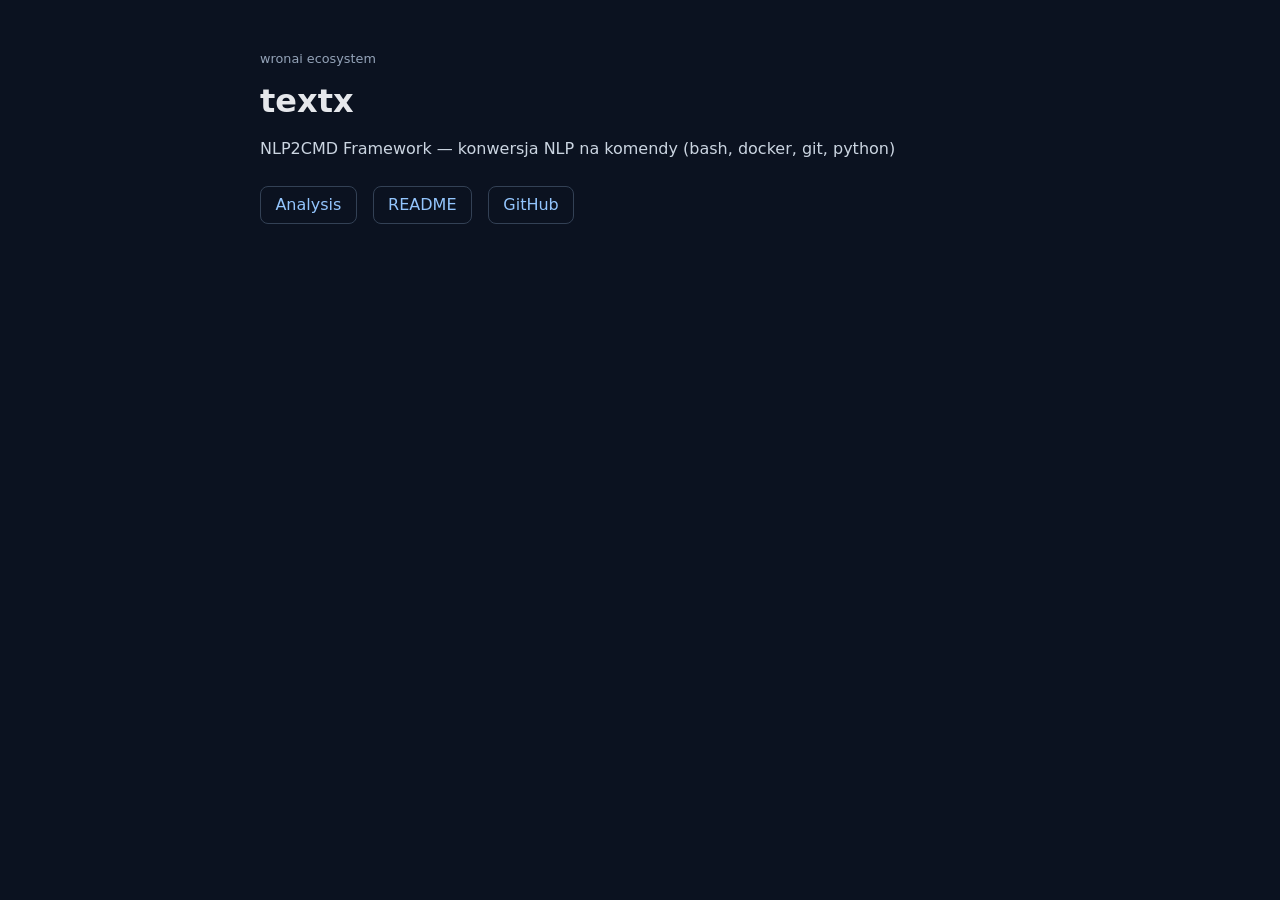
<file: index.html>
<!DOCTYPE html>
<html lang="en">
<head>
  <meta charset="UTF-8">
  <meta name="viewport" content="width=device-width, initial-scale=1.0">
  <title>textx · wronai</title>
  <meta name="description" content="NLP2CMD Framework — konwersja NLP na komendy (bash, docker, git, python)">
  <style>
    :root { color-scheme: light dark; }
    body { font-family: system-ui, -apple-system, Segoe UI, Roboto, sans-serif; margin: 0; background: #0b1220; color: #e5e7eb; }
    main { max-width: 760px; margin: 0 auto; padding: 3rem 1.25rem; }
    h1 { font-size: 2rem; margin: 0 0 0.75rem; }
    p { line-height: 1.6; color: #cbd5e1; }
    .links { display: flex; gap: 1rem; flex-wrap: wrap; margin-top: 1.5rem; }
    a { color: #93c5fd; text-decoration: none; border: 1px solid #334155; padding: 0.55rem 0.9rem; border-radius: 0.5rem; }
    .badge { display: inline-block; font-size: 0.8rem; color: #94a3b8; margin-bottom: 1rem; }
  </style>
</head>
<body>
  <main>
    <div class="badge">wronai ecosystem</div>
    <h1>textx</h1>
    <p>NLP2CMD Framework — konwersja NLP na komendy (bash, docker, git, python)</p>
    <div class="links">
      <a href="project/">Analysis</a>
      <a href="README.md">README</a>
      <a href="https://github.com/wronai/textx">GitHub</a>
    </div>
  </main>
</body>
</html>
</file>
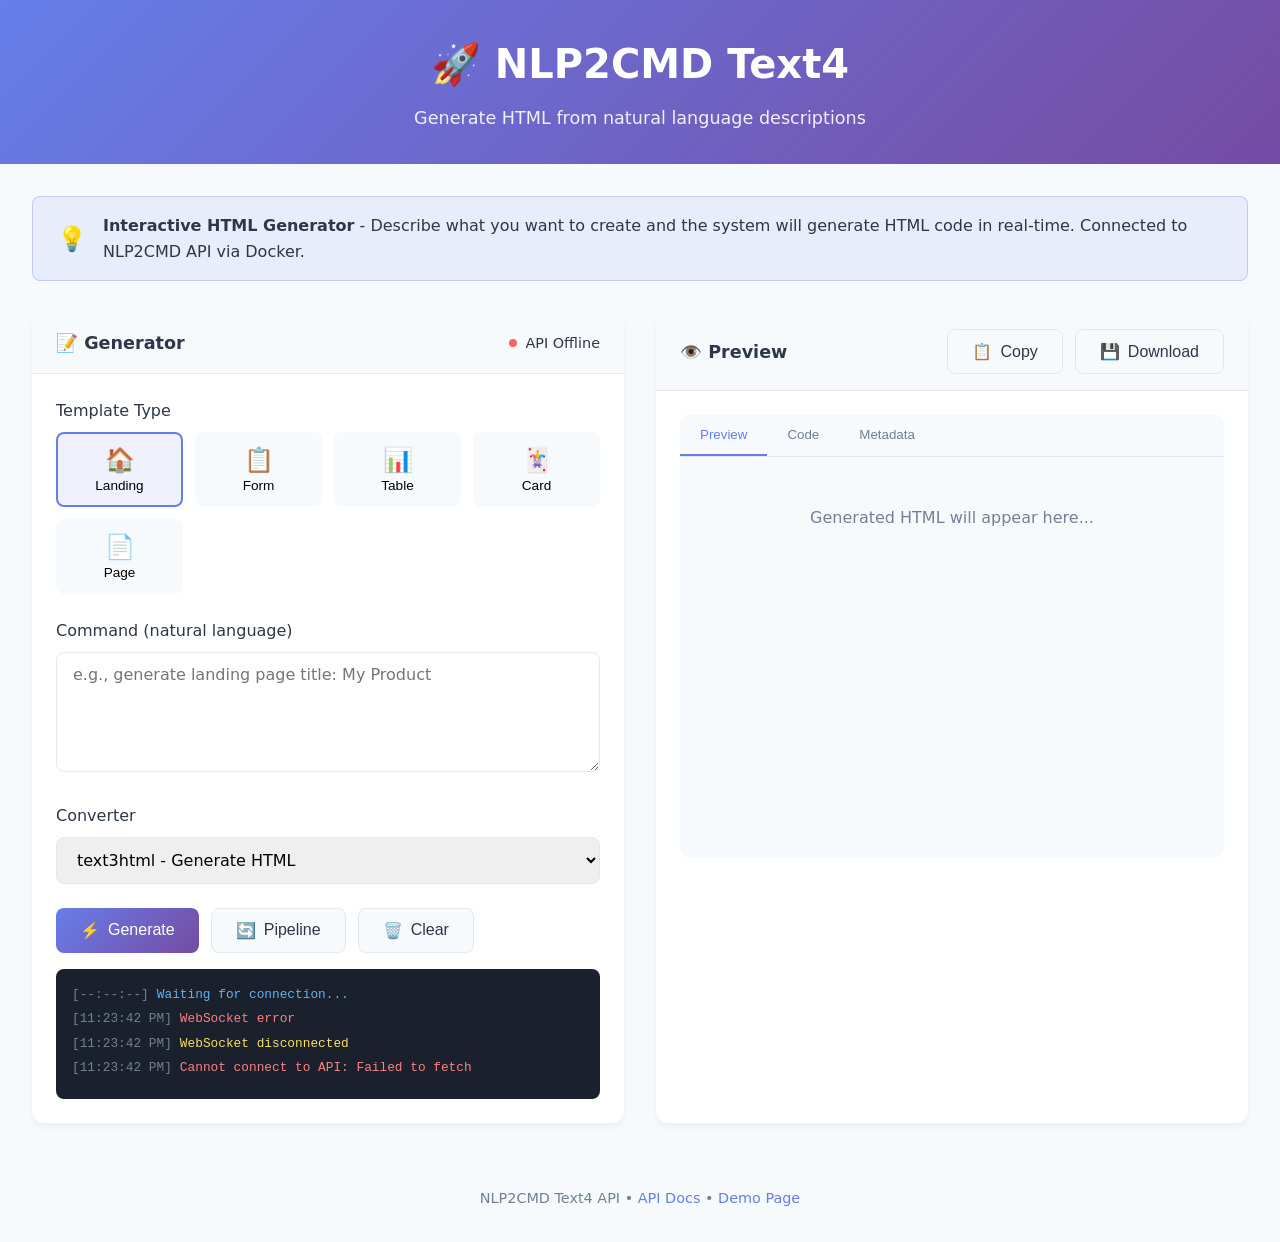
<file: 2/index.html>
<!DOCTYPE html>
<html lang="pl">
<head>
    <meta charset="UTF-8">
    <meta name="viewport" content="width=device-width, initial-scale=1.0">
    <meta name="description" content="NLP2CMD Text4 - Interactive HTML Generator">
    <title>NLP2CMD Text4 - HTML Generator</title>
    <style>
        * {
            margin: 0;
            padding: 0;
            box-sizing: border-box;
        }

        :root {
            --primary: #667eea;
            --primary-dark: #5a67d8;
            --secondary: #764ba2;
            --bg: #f7fafc;
            --card-bg: #ffffff;
            --text: #2d3748;
            --text-muted: #718096;
            --border: #e2e8f0;
            --success: #48bb78;
            --error: #f56565;
        }

        body {
            font-family: system-ui, -apple-system, BlinkMacSystemFont, 'Segoe UI', Roboto, sans-serif;
            background: var(--bg);
            color: var(--text);
            line-height: 1.6;
            min-height: 100vh;
        }

        /* Header */
        header {
            background: linear-gradient(135deg, var(--primary) 0%, var(--secondary) 100%);
            color: white;
            padding: 2rem;
            text-align: center;
        }

        header h1 {
            font-size: 2.5rem;
            margin-bottom: 0.5rem;
        }

        header p {
            opacity: 0.9;
            font-size: 1.1rem;
        }

        /* Main layout */
        .container {
            max-width: 1400px;
            margin: 0 auto;
            padding: 2rem;
        }

        .grid {
            display: grid;
            grid-template-columns: 1fr 1fr;
            gap: 2rem;
        }

        @media (max-width: 1024px) {
            .grid {
                grid-template-columns: 1fr;
            }
        }

        /* Cards */
        .card {
            background: var(--card-bg);
            border-radius: 12px;
            box-shadow: 0 4px 6px rgba(0, 0, 0, 0.05);
            overflow: hidden;
        }

        .card-header {
            background: var(--bg);
            padding: 1rem 1.5rem;
            border-bottom: 1px solid var(--border);
            display: flex;
            justify-content: space-between;
            align-items: center;
        }

        .card-header h2 {
            font-size: 1.1rem;
            font-weight: 600;
        }

        .card-body {
            padding: 1.5rem;
        }

        /* Form elements */
        .form-group {
            margin-bottom: 1.5rem;
        }

        .form-group label {
            display: block;
            margin-bottom: 0.5rem;
            font-weight: 500;
            color: var(--text);
        }

        .form-group input,
        .form-group textarea,
        .form-group select {
            width: 100%;
            padding: 0.75rem 1rem;
            border: 1px solid var(--border);
            border-radius: 8px;
            font-size: 1rem;
            font-family: inherit;
            transition: border-color 0.2s, box-shadow 0.2s;
        }

        .form-group input:focus,
        .form-group textarea:focus,
        .form-group select:focus {
            outline: none;
            border-color: var(--primary);
            box-shadow: 0 0 0 3px rgba(102, 126, 234, 0.1);
        }

        .form-group textarea {
            min-height: 120px;
            resize: vertical;
        }

        /* Buttons */
        .btn {
            padding: 0.75rem 1.5rem;
            font-size: 1rem;
            font-weight: 500;
            border: none;
            border-radius: 8px;
            cursor: pointer;
            transition: all 0.2s;
            display: inline-flex;
            align-items: center;
            gap: 0.5rem;
        }

        .btn-primary {
            background: linear-gradient(135deg, var(--primary) 0%, var(--secondary) 100%);
            color: white;
        }

        .btn-primary:hover {
            transform: translateY(-2px);
            box-shadow: 0 4px 12px rgba(102, 126, 234, 0.4);
        }

        .btn-secondary {
            background: var(--bg);
            color: var(--text);
            border: 1px solid var(--border);
        }

        .btn-secondary:hover {
            background: var(--border);
        }

        .btn-group {
            display: flex;
            gap: 0.75rem;
            flex-wrap: wrap;
        }

        /* Template buttons */
        .template-grid {
            display: grid;
            grid-template-columns: repeat(auto-fill, minmax(120px, 1fr));
            gap: 0.75rem;
            margin-bottom: 1.5rem;
        }

        .template-btn {
            padding: 0.75rem;
            text-align: center;
            background: var(--bg);
            border: 2px solid transparent;
            border-radius: 8px;
            cursor: pointer;
            transition: all 0.2s;
        }

        .template-btn:hover {
            border-color: var(--primary);
        }

        .template-btn.active {
            border-color: var(--primary);
            background: rgba(102, 126, 234, 0.1);
        }

        .template-btn .icon {
            font-size: 1.5rem;
            margin-bottom: 0.25rem;
        }

        .template-btn .name {
            font-size: 0.85rem;
            font-weight: 500;
        }

        /* Output preview */
        .preview-container {
            background: var(--bg);
            border-radius: 8px;
            overflow: hidden;
        }

        .preview-tabs {
            display: flex;
            border-bottom: 1px solid var(--border);
        }

        .preview-tab {
            padding: 0.75rem 1.25rem;
            background: none;
            border: none;
            cursor: pointer;
            font-weight: 500;
            color: var(--text-muted);
            border-bottom: 2px solid transparent;
            transition: all 0.2s;
        }

        .preview-tab:hover {
            color: var(--text);
        }

        .preview-tab.active {
            color: var(--primary);
            border-bottom-color: var(--primary);
        }

        .preview-content {
            min-height: 400px;
            max-height: 600px;
            overflow: auto;
        }

        .preview-html {
            padding: 1rem;
        }

        .preview-code {
            padding: 1rem;
            font-family: 'Monaco', 'Menlo', 'Ubuntu Mono', monospace;
            font-size: 0.85rem;
            white-space: pre-wrap;
            word-wrap: break-word;
            background: #1a202c;
            color: #e2e8f0;
        }

        /* Status indicators */
        .status {
            display: flex;
            align-items: center;
            gap: 0.5rem;
            font-size: 0.9rem;
        }

        .status-dot {
            width: 8px;
            height: 8px;
            border-radius: 50%;
            background: var(--text-muted);
        }

        .status-dot.connected {
            background: var(--success);
        }

        .status-dot.error {
            background: var(--error);
        }

        .status-dot.loading {
            background: var(--primary);
            animation: pulse 1s infinite;
        }

        @keyframes pulse {
            0%, 100% { opacity: 1; }
            50% { opacity: 0.5; }
        }

        /* Log panel */
        .log-panel {
            background: #1a202c;
            color: #e2e8f0;
            font-family: 'Monaco', 'Menlo', 'Ubuntu Mono', monospace;
            font-size: 0.8rem;
            padding: 1rem;
            max-height: 200px;
            overflow-y: auto;
            border-radius: 8px;
            margin-top: 1rem;
        }

        .log-entry {
            margin-bottom: 0.25rem;
            display: flex;
            gap: 0.5rem;
        }

        .log-time {
            color: #718096;
        }

        .log-info { color: #63b3ed; }
        .log-success { color: #68d391; }
        .log-error { color: #fc8181; }
        .log-warn { color: #f6e05e; }

        /* Info banner */
        .info-banner {
            background: rgba(102, 126, 234, 0.1);
            border: 1px solid rgba(102, 126, 234, 0.3);
            border-radius: 8px;
            padding: 1rem 1.5rem;
            margin-bottom: 2rem;
            display: flex;
            align-items: center;
            gap: 1rem;
        }

        .info-banner .icon {
            font-size: 1.5rem;
        }

        /* Pipeline visualization */
        .pipeline-steps {
            display: flex;
            gap: 1rem;
            align-items: center;
            margin: 1rem 0;
            flex-wrap: wrap;
        }

        .pipeline-step {
            display: flex;
            align-items: center;
            gap: 0.5rem;
            padding: 0.5rem 1rem;
            background: var(--bg);
            border-radius: 20px;
            font-size: 0.9rem;
        }

        .pipeline-step.active {
            background: var(--primary);
            color: white;
        }

        .pipeline-step.completed {
            background: var(--success);
            color: white;
        }

        .pipeline-arrow {
            color: var(--text-muted);
        }

        /* Footer */
        footer {
            text-align: center;
            padding: 2rem;
            color: var(--text-muted);
            font-size: 0.9rem;
        }

        footer a {
            color: var(--primary);
            text-decoration: none;
        }
    </style>
</head>
<body>
    <header>
        <h1>🚀 NLP2CMD Text4</h1>
        <p>Generate HTML from natural language descriptions</p>
    </header>

    <div class="container">
        <div class="info-banner">
            <span class="icon">💡</span>
            <div>
                <strong>Interactive HTML Generator</strong> - Describe what you want to create and the system will generate HTML code in real-time.
                Connected to NLP2CMD API via Docker.
            </div>
        </div>

        <div class="grid">
            <!-- Input Panel -->
            <div class="card">
                <div class="card-header">
                    <h2>📝 Generator</h2>
                    <div class="status">
                        <span class="status-dot" id="connectionStatus"></span>
                        <span id="connectionText">Connecting...</span>
                    </div>
                </div>
                <div class="card-body">
                    <!-- Template selection -->
                    <div class="form-group">
                        <label>Template Type</label>
                        <div class="template-grid">
                            <button class="template-btn active" data-template="landing" onclick="selectTemplate('landing')">
                                <div class="icon">🏠</div>
                                <div class="name">Landing</div>
                            </button>
                            <button class="template-btn" data-template="form" onclick="selectTemplate('form')">
                                <div class="icon">📋</div>
                                <div class="name">Form</div>
                            </button>
                            <button class="template-btn" data-template="table" onclick="selectTemplate('table')">
                                <div class="icon">📊</div>
                                <div class="name">Table</div>
                            </button>
                            <button class="template-btn" data-template="card" onclick="selectTemplate('card')">
                                <div class="icon">🃏</div>
                                <div class="name">Card</div>
                            </button>
                            <button class="template-btn" data-template="page" onclick="selectTemplate('page')">
                                <div class="icon">📄</div>
                                <div class="name">Page</div>
                            </button>
                        </div>
                    </div>

                    <!-- Command input -->
                    <div class="form-group">
                        <label for="command">Command (natural language)</label>
                        <textarea id="command" placeholder="e.g., generate landing page title: My Product for cloud storage service with features: fast, secure, scalable"></textarea>
                    </div>

                    <!-- API endpoint selection -->
                    <div class="form-group">
                        <label for="converter">Converter</label>
                        <select id="converter">
                            <option value="text3html" selected>text3html - Generate HTML</option>
                            <option value="text2html">text2html - Analyze HTML</option>
                        </select>
                    </div>

                    <!-- HTML content for analysis -->
                    <div class="form-group" id="htmlContentGroup" style="display: none;">
                        <label for="htmlContent">HTML Content (for analysis)</label>
                        <textarea id="htmlContent" placeholder="Paste HTML content to analyze..."></textarea>
                    </div>

                    <!-- Action buttons -->
                    <div class="btn-group">
                        <button class="btn btn-primary" onclick="generateHTML()">
                            <span>⚡</span> Generate
                        </button>
                        <button class="btn btn-secondary" onclick="runPipeline()">
                            <span>🔄</span> Pipeline
                        </button>
                        <button class="btn btn-secondary" onclick="clearAll()">
                            <span>🗑️</span> Clear
                        </button>
                    </div>

                    <!-- Pipeline visualization -->
                    <div id="pipelineViz" style="display: none;">
                        <label style="margin-top: 1rem; display: block; font-weight: 500;">Pipeline Progress</label>
                        <div class="pipeline-steps" id="pipelineSteps"></div>
                    </div>

                    <!-- Log panel -->
                    <div class="log-panel" id="logPanel">
                        <div class="log-entry">
                            <span class="log-time">[--:--:--]</span>
                            <span class="log-info">Waiting for connection...</span>
                        </div>
                    </div>
                </div>
            </div>

            <!-- Output Panel -->
            <div class="card">
                <div class="card-header">
                    <h2>👁️ Preview</h2>
                    <div class="btn-group">
                        <button class="btn btn-secondary" onclick="copyCode()">
                            <span>📋</span> Copy
                        </button>
                        <button class="btn btn-secondary" onclick="downloadHTML()">
                            <span>💾</span> Download
                        </button>
                    </div>
                </div>
                <div class="card-body">
                    <div class="preview-container">
                        <div class="preview-tabs">
                            <button class="preview-tab active" onclick="switchTab('preview')">Preview</button>
                            <button class="preview-tab" onclick="switchTab('code')">Code</button>
                            <button class="preview-tab" onclick="switchTab('metadata')">Metadata</button>
                        </div>
                        <div class="preview-content">
                            <div id="previewPane" class="preview-html">
                                <p style="color: #718096; text-align: center; padding: 2rem;">
                                    Generated HTML will appear here...
                                </p>
                            </div>
                            <div id="codePane" class="preview-code" style="display: none;">
                                <!-- Code will appear here -->
                            </div>
                            <div id="metadataPane" class="preview-code" style="display: none;">
                                <!-- Metadata will appear here -->
                            </div>
                        </div>
                    </div>
                </div>
            </div>
        </div>
    </div>

    <footer>
        <p>
            NLP2CMD Text4 API • 
            <a href="http://localhost:8001/docs" target="_blank">API Docs</a> • 
            <a href="http://localhost:8001/demo" target="_blank">Demo Page</a>
        </p>
    </footer>

    <script>
        // Configuration
        // When running via nginx proxy, use relative paths
        // When running standalone, use direct API URLs
        const isProxied = window.location.port === '8081' || window.location.port === '80';
        const API_URL = isProxied ? '' : 'http://localhost:8001';
        const WS_URL = isProxied ? `ws://${window.location.host}/ws/` : 'ws://localhost:8001/api/v1/stream';

        // State
        let currentTemplate = 'landing';
        let generatedHTML = '';
        let metadata = {};
        let ws = null;

        // Initialize
        document.addEventListener('DOMContentLoaded', () => {
            checkConnection();
            setupWebSocket();
            updateTemplateHint();
            
            // Converter change handler
            document.getElementById('converter').addEventListener('change', (e) => {
                const htmlContentGroup = document.getElementById('htmlContentGroup');
                htmlContentGroup.style.display = e.target.value === 'text2html' ? 'block' : 'none';
            });
        });

        // Check API connection
        async function checkConnection() {
            try {
                const response = await fetch(`${API_URL}/health`);
                const data = await response.json();
                
                if (data.status === 'healthy') {
                    setConnectionStatus('connected', 'Connected to API');
                    log('Connected to NLP2CMD API', 'success');
                }
            } catch (error) {
                setConnectionStatus('error', 'API Offline');
                log('Cannot connect to API: ' + error.message, 'error');
            }
        }

        // WebSocket setup
        function setupWebSocket() {
            try {
                ws = new WebSocket(WS_URL);
                
                ws.onopen = () => {
                    log('WebSocket connected', 'success');
                };
                
                ws.onmessage = (event) => {
                    const data = JSON.parse(event.data);
                    handleWSMessage(data);
                };
                
                ws.onerror = (error) => {
                    log('WebSocket error', 'error');
                };
                
                ws.onclose = () => {
                    log('WebSocket disconnected', 'warn');
                    // Reconnect after 5s
                    setTimeout(setupWebSocket, 5000);
                };
            } catch (error) {
                log('WebSocket setup failed: ' + error.message, 'error');
            }
        }

        // Handle WebSocket messages
        function handleWSMessage(data) {
            if (data.event === 'generated') {
                if (data.success) {
                    generatedHTML = data.output;
                    metadata = data.metadata || {};
                    updatePreview();
                    log('HTML generated via WebSocket', 'success');
                } else {
                    log('Generation failed: ' + data.error, 'error');
                }
            } else if (data.event === 'analyzed') {
                metadata = data.metadata || {};
                updateMetadata();
                log('HTML analyzed', 'info');
            }
        }

        // Generate HTML
        async function generateHTML() {
            const command = document.getElementById('command').value.trim();
            const converter = document.getElementById('converter').value;
            
            if (!command) {
                log('Please enter a command', 'warn');
                return;
            }
            
            setConnectionStatus('loading', 'Generating...');
            log(`Sending request to ${converter}...`, 'info');
            
            try {
                const body = { command };
                
                if (converter === 'text2html') {
                    body.html_content = document.getElementById('htmlContent').value;
                }
                
                const response = await fetch(`${API_URL}/api/v1/convert/${converter}`, {
                    method: 'POST',
                    headers: { 'Content-Type': 'application/json' },
                    body: JSON.stringify(body)
                });
                
                const data = await response.json();
                
                if (data.success) {
                    generatedHTML = data.output;
                    metadata = data.metadata || {};
                    updatePreview();
                    log(`${converter} completed successfully`, 'success');
                    setConnectionStatus('connected', 'Connected');
                } else {
                    log('Error: ' + data.error, 'error');
                    setConnectionStatus('error', 'Error');
                }
            } catch (error) {
                log('Request failed: ' + error.message, 'error');
                setConnectionStatus('error', 'Error');
            }
        }

        // Run pipeline
        async function runPipeline() {
            const command = document.getElementById('command').value.trim();
            
            if (!command) {
                log('Please enter a command', 'warn');
                return;
            }
            
            setConnectionStatus('loading', 'Running pipeline...');
            showPipeline();
            
            const steps = [
                { converter: 'text3html', command: command },
                { converter: 'text2html', command: 'validate' }
            ];
            
            updatePipelineStep(0, 'active');
            log('Starting pipeline...', 'info');
            
            try {
                const response = await fetch(`${API_URL}/api/v1/pipeline`, {
                    method: 'POST',
                    headers: { 'Content-Type': 'application/json' },
                    body: JSON.stringify({
                        name: 'generate-and-validate',
                        steps: steps
                    })
                });
                
                const data = await response.json();
                
                // Update pipeline visualization
                data.steps_results.forEach((step, i) => {
                    updatePipelineStep(i, step.status === 'success' ? 'completed' : 'error');
                });
                
                if (data.final_output) {
                    generatedHTML = data.final_output;
                    metadata = data;
                    updatePreview();
                }
                
                log(`Pipeline completed: ${data.successful_steps}/${data.total_steps} steps`, 
                    data.status === 'success' ? 'success' : 'warn');
                setConnectionStatus('connected', 'Connected');
                
            } catch (error) {
                log('Pipeline failed: ' + error.message, 'error');
                setConnectionStatus('error', 'Error');
            }
        }

        // Update preview
        function updatePreview() {
            document.getElementById('previewPane').innerHTML = generatedHTML;
            document.getElementById('codePane').textContent = generatedHTML;
            updateMetadata();
        }

        // Update metadata display
        function updateMetadata() {
            document.getElementById('metadataPane').textContent = JSON.stringify(metadata, null, 2);
        }

        // Switch preview tabs
        function switchTab(tab) {
            document.querySelectorAll('.preview-tab').forEach(t => t.classList.remove('active'));
            document.querySelectorAll('.preview-content > div').forEach(p => p.style.display = 'none');
            
            event.target.classList.add('active');
            document.getElementById(tab + 'Pane').style.display = 'block';
        }

        // Select template
        function selectTemplate(template) {
            currentTemplate = template;
            document.querySelectorAll('.template-btn').forEach(btn => {
                btn.classList.toggle('active', btn.dataset.template === template);
            });
            updateTemplateHint();
        }

        // Update template hint
        function updateTemplateHint() {
            const hints = {
                landing: 'generate landing page title: My Product',
                form: 'generate form for contact',
                table: 'generate table',
                card: 'generate card',
                page: 'generate page title: My Page'
            };
            document.getElementById('command').placeholder = `e.g., ${hints[currentTemplate]}`;
        }

        // Pipeline visualization
        function showPipeline() {
            const viz = document.getElementById('pipelineViz');
            viz.style.display = 'block';
            document.getElementById('pipelineSteps').innerHTML = `
                <div class="pipeline-step" data-step="0">text3html</div>
                <span class="pipeline-arrow">→</span>
                <div class="pipeline-step" data-step="1">text2html</div>
            `;
        }

        function updatePipelineStep(index, status) {
            const step = document.querySelector(`.pipeline-step[data-step="${index}"]`);
            if (step) {
                step.className = `pipeline-step ${status}`;
            }
        }

        // Copy code
        function copyCode() {
            navigator.clipboard.writeText(generatedHTML).then(() => {
                log('Code copied to clipboard', 'success');
            });
        }

        // Download HTML
        function downloadHTML() {
            const blob = new Blob([generatedHTML], { type: 'text/html' });
            const url = URL.createObjectURL(blob);
            const a = document.createElement('a');
            a.href = url;
            a.download = 'generated.html';
            a.click();
            URL.revokeObjectURL(url);
            log('HTML downloaded', 'success');
        }

        // Clear all
        function clearAll() {
            document.getElementById('command').value = '';
            document.getElementById('htmlContent').value = '';
            generatedHTML = '';
            metadata = {};
            document.getElementById('previewPane').innerHTML = '<p style="color: #718096; text-align: center; padding: 2rem;">Generated HTML will appear here...</p>';
            document.getElementById('codePane').textContent = '';
            document.getElementById('metadataPane').textContent = '';
            document.getElementById('pipelineViz').style.display = 'none';
            log('Cleared', 'info');
        }

        // Connection status
        function setConnectionStatus(status, text) {
            const dot = document.getElementById('connectionStatus');
            const txt = document.getElementById('connectionText');
            dot.className = 'status-dot ' + status;
            txt.textContent = text;
        }

        // Logging
        function log(message, type = 'info') {
            const panel = document.getElementById('logPanel');
            const time = new Date().toLocaleTimeString();
            const entry = document.createElement('div');
            entry.className = 'log-entry';
            entry.innerHTML = `<span class="log-time">[${time}]</span><span class="log-${type}">${message}</span>`;
            panel.appendChild(entry);
            panel.scrollTop = panel.scrollHeight;
            
            // Keep last 50 entries
            while (panel.children.length > 50) {
                panel.removeChild(panel.firstChild);
            }
        }
    </script>
</body>
</html>
</file>
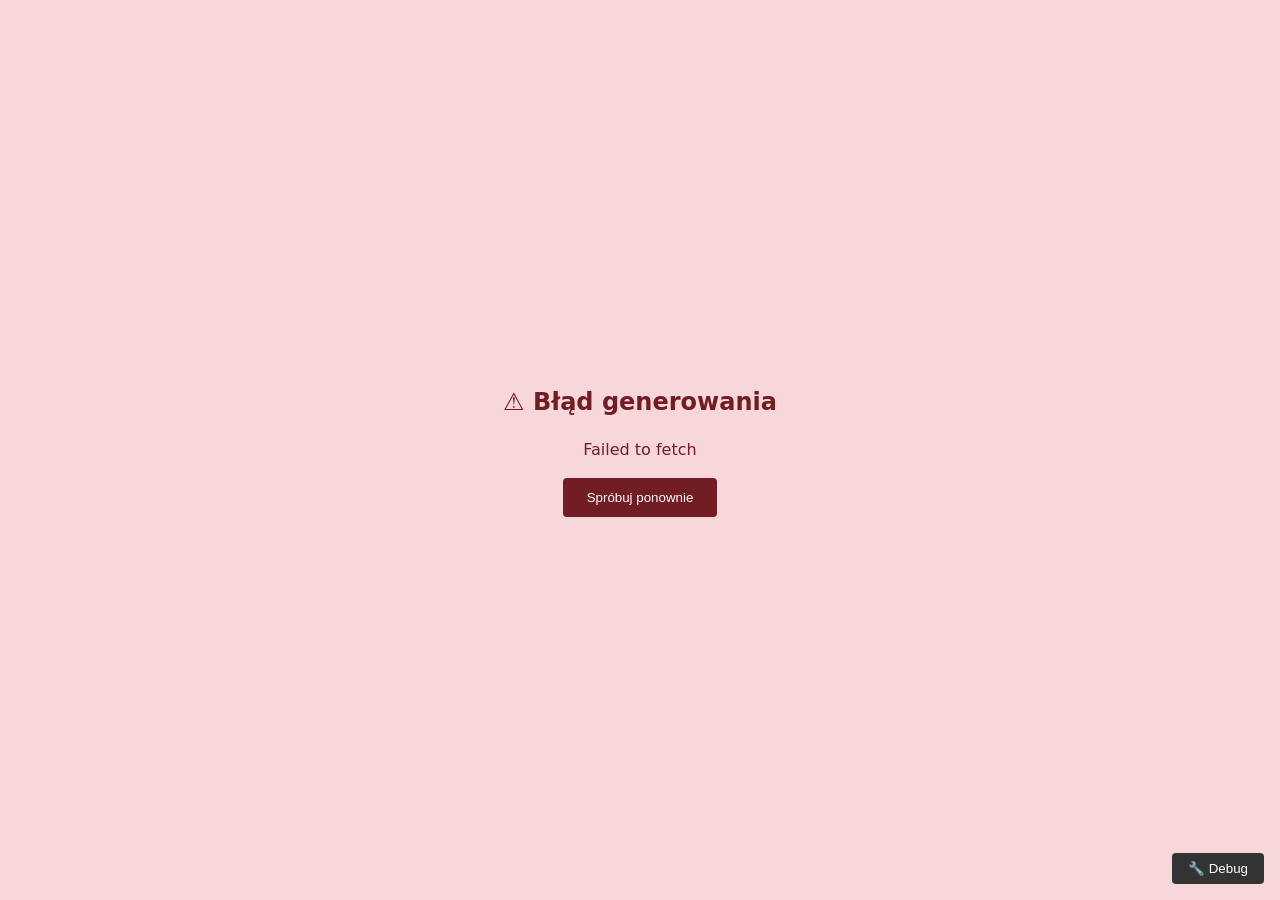
<file: 2/landing-example.html>
<!DOCTYPE html>
<html lang="pl">
<head>
    <meta charset="UTF-8">
    <meta name="viewport" content="width=device-width, initial-scale=1.0">
    <title>Landing Page - text4X Demo</title>
    <link rel="stylesheet" href="landing-example.css?v=dev">
</head>
<body>
    <div id="app">
        <div class="loading">
            <div class="spinner"></div>
            <p>Generowanie strony za pomocą text4html...</p>
        </div>
    </div>

    <!-- NLP2CMD SDK -->
    <script src="nlp2cmd-sdk.js?v=dev" data-nlp2cmd-api="http://localhost:8001"></script>
    <script src="landing-example.js?v=dev"></script>
</body>
</html>
</file>
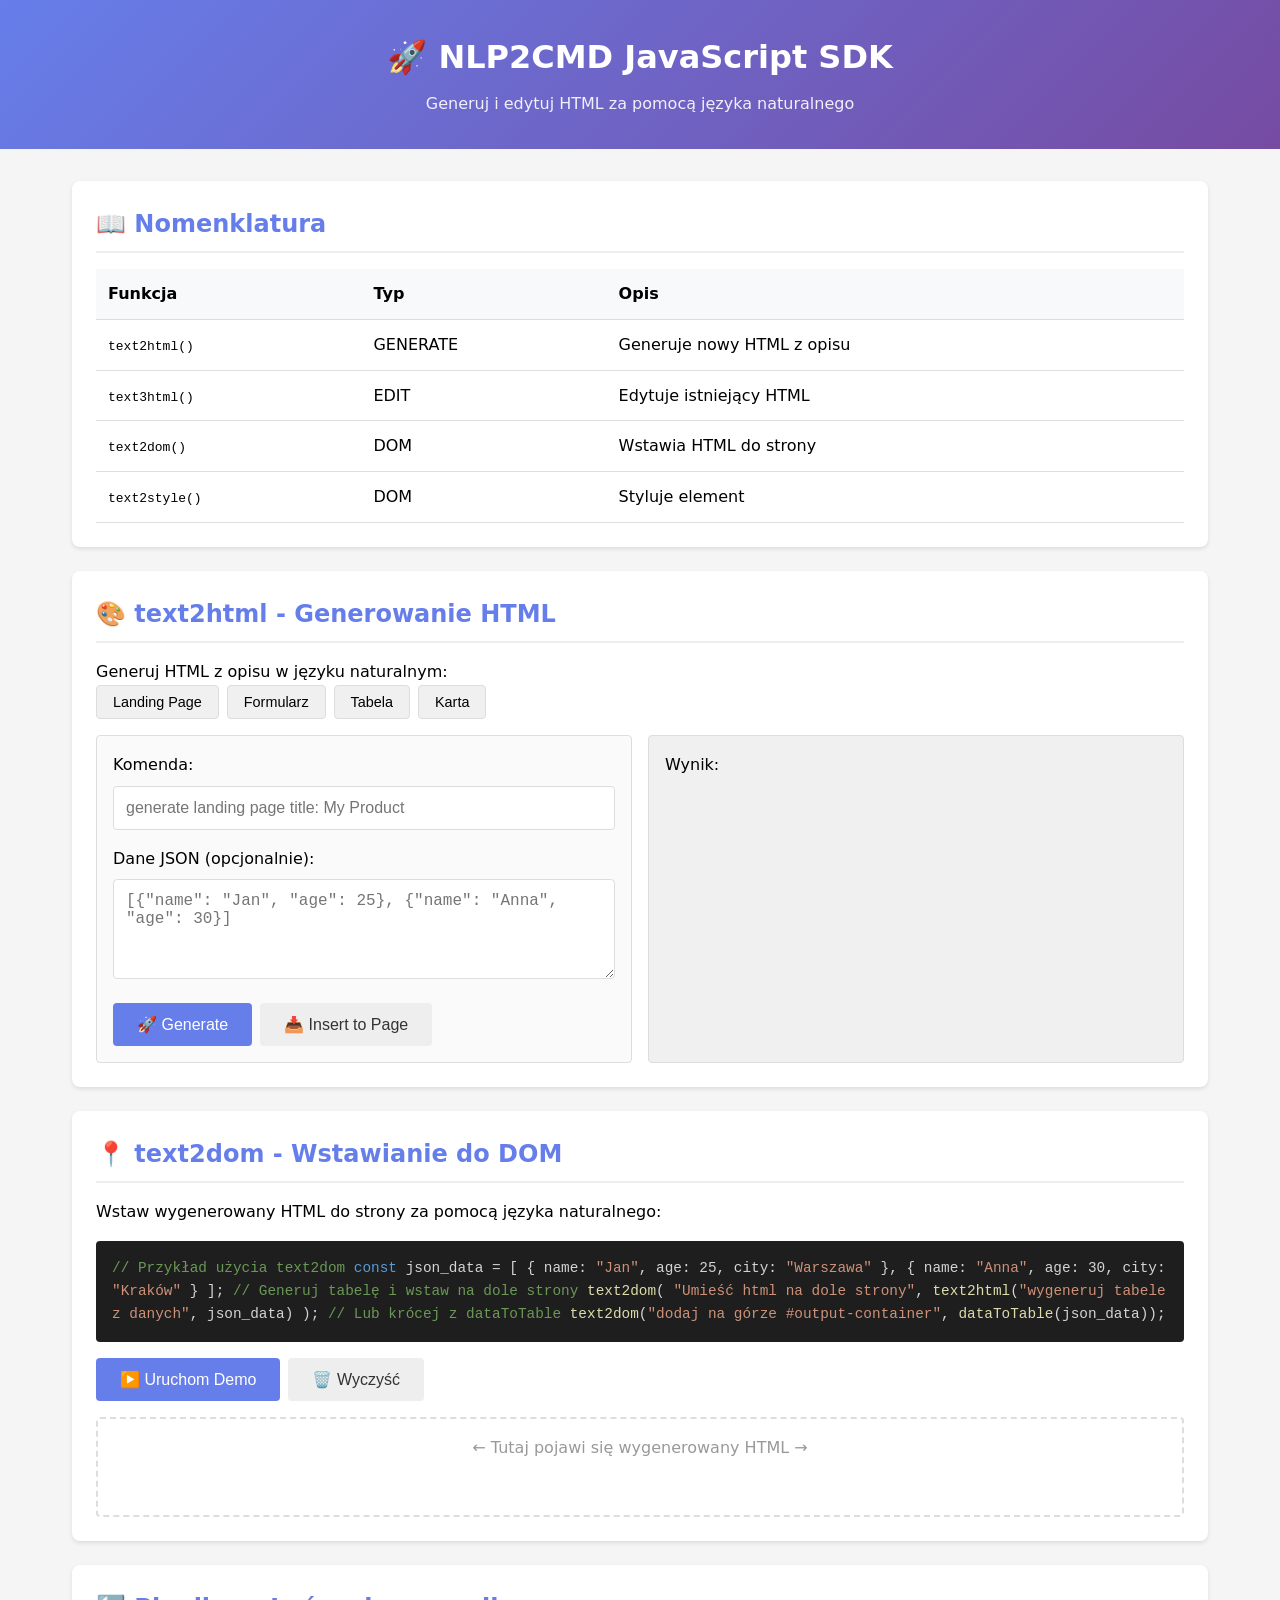
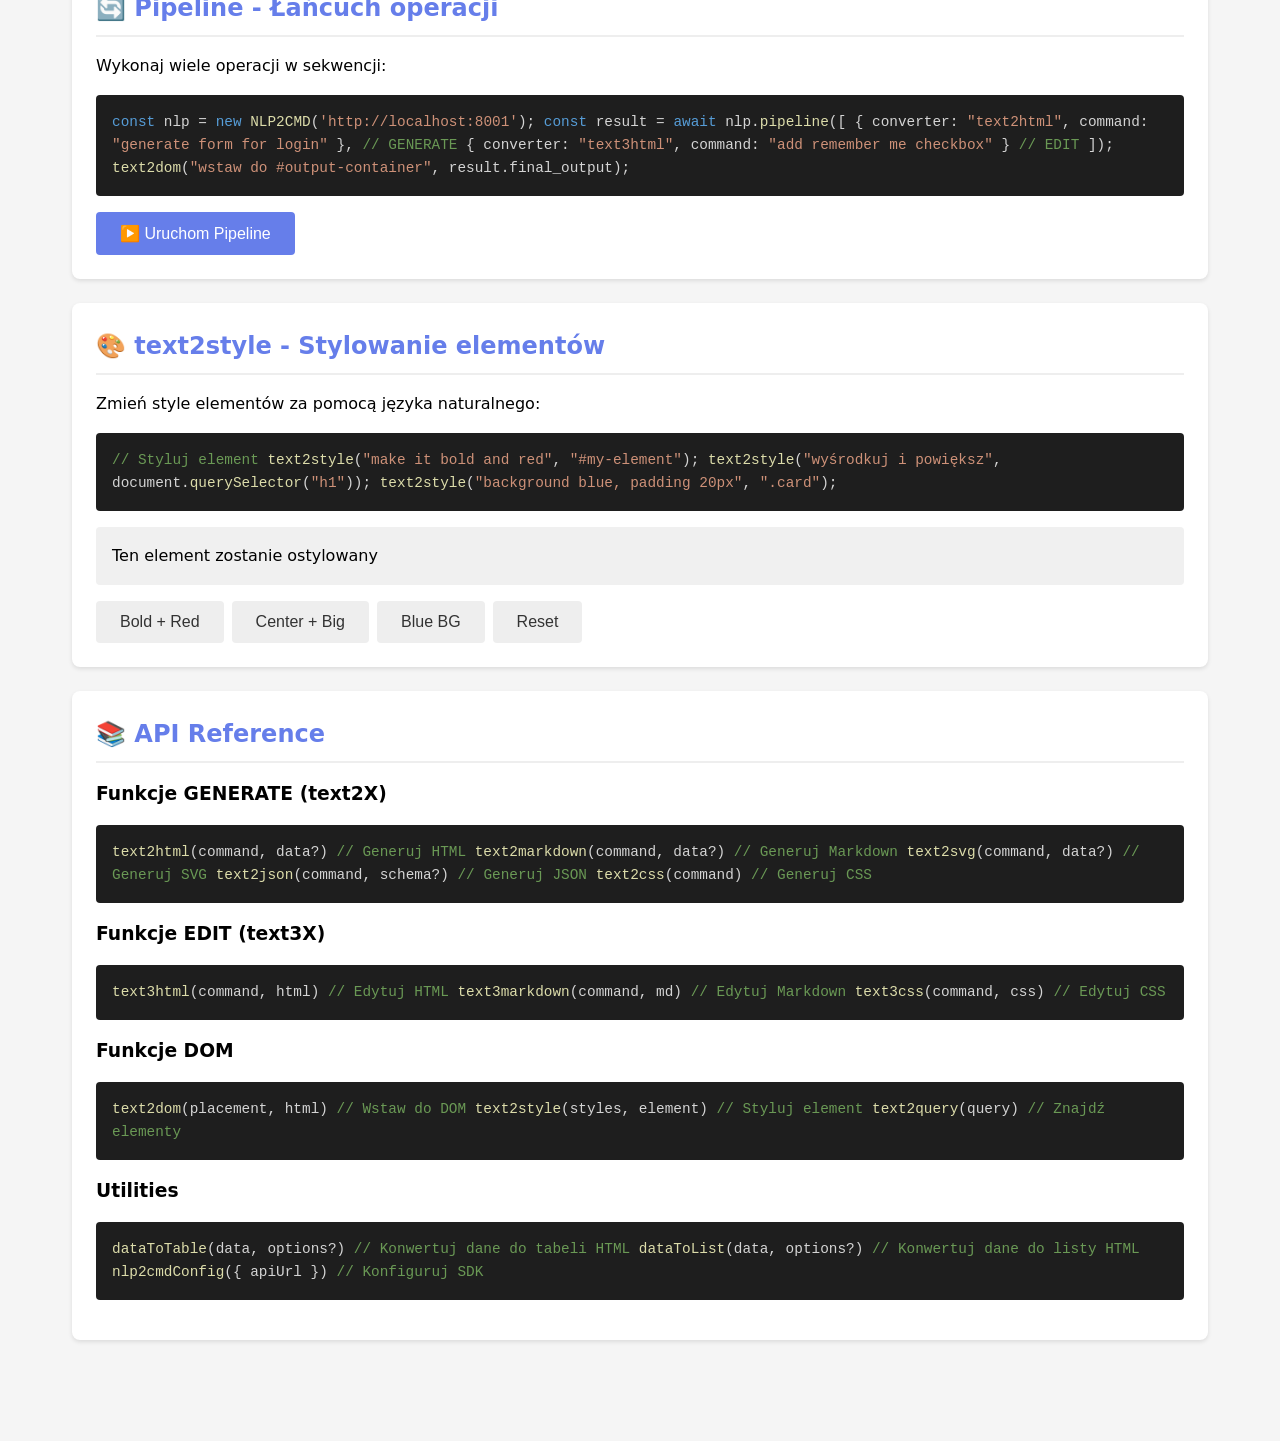
<file: 2/sdk-demo.html>
<!DOCTYPE html>
<html lang="pl">
<head>
    <meta charset="UTF-8">
    <meta name="viewport" content="width=device-width, initial-scale=1.0">
    <title>NLP2CMD SDK Demo</title>
    <link rel="stylesheet" href="sdk-demo.css?v=dev">
</head>
<body>
    <div class="header">
        <h1>🚀 NLP2CMD JavaScript SDK</h1>
        <p>Generuj i edytuj HTML za pomocą języka naturalnego</p>
    </div>

    <div class="container">
        <!-- Nomenclature -->
        <div class="section">
            <h2>📖 Nomenklatura</h2>
            <table style="width: 100%; border-collapse: collapse;">
                <tr style="background: #f8f9fa;">
                    <th style="padding: 0.75rem; text-align: left; border-bottom: 1px solid #ddd;">Funkcja</th>
                    <th style="padding: 0.75rem; text-align: left; border-bottom: 1px solid #ddd;">Typ</th>
                    <th style="padding: 0.75rem; text-align: left; border-bottom: 1px solid #ddd;">Opis</th>
                </tr>
                <tr>
                    <td style="padding: 0.75rem; border-bottom: 1px solid #ddd;"><code>text2html()</code></td>
                    <td style="padding: 0.75rem; border-bottom: 1px solid #ddd;">GENERATE</td>
                    <td style="padding: 0.75rem; border-bottom: 1px solid #ddd;">Generuje nowy HTML z opisu</td>
                </tr>
                <tr>
                    <td style="padding: 0.75rem; border-bottom: 1px solid #ddd;"><code>text3html()</code></td>
                    <td style="padding: 0.75rem; border-bottom: 1px solid #ddd;">EDIT</td>
                    <td style="padding: 0.75rem; border-bottom: 1px solid #ddd;">Edytuje istniejący HTML</td>
                </tr>
                <tr>
                    <td style="padding: 0.75rem; border-bottom: 1px solid #ddd;"><code>text2dom()</code></td>
                    <td style="padding: 0.75rem; border-bottom: 1px solid #ddd;">DOM</td>
                    <td style="padding: 0.75rem; border-bottom: 1px solid #ddd;">Wstawia HTML do strony</td>
                </tr>
                <tr>
                    <td style="padding: 0.75rem;"><code>text2style()</code></td>
                    <td style="padding: 0.75rem;">DOM</td>
                    <td style="padding: 0.75rem;">Styluje element</td>
                </tr>
            </table>
        </div>

        <!-- Demo: text2html -->
        <div class="section">
            <h2>🎨 text2html - Generowanie HTML</h2>
            <p>Generuj HTML z opisu w języku naturalnym:</p>
            
            <div class="example-buttons">
                <button class="example-btn" onclick="setExample('generate landing page title: CloudSync')">Landing Page</button>
                <button class="example-btn" onclick="setExample('generate form for contact')">Formularz</button>
                <button class="example-btn" onclick="setExample('generate table')">Tabela</button>
                <button class="example-btn" onclick="setExample('generate card title: Product')">Karta</button>
            </div>
            
            <div class="demo-area">
                <div class="input-area">
                    <label for="command">Komenda:</label>
                    <input type="text" id="command" placeholder="generate landing page title: My Product">
                    
                    <label for="json-data">Dane JSON (opcjonalnie):</label>
                    <textarea id="json-data" placeholder='[{"name": "Jan", "age": 25}, {"name": "Anna", "age": 30}]'></textarea>
                    
                    <div class="btn-group">
                        <button class="btn btn-primary" onclick="generateHtml()">🚀 Generate</button>
                        <button class="btn btn-secondary" onclick="insertToPage()">📥 Insert to Page</button>
                    </div>
                </div>
                
                <div class="output-area">
                    <label>Wynik:</label>
                    <div id="status"></div>
                    <pre id="output-code" style="white-space: pre-wrap; font-size: 0.85rem; max-height: 300px; overflow: auto;"></pre>
                </div>
            </div>
        </div>

        <!-- Demo: text2dom -->
        <div class="section">
            <h2>📍 text2dom - Wstawianie do DOM</h2>
            <p>Wstaw wygenerowany HTML do strony za pomocą języka naturalnego:</p>
            
            <div class="code-block">
<span class="comment">// Przykład użycia text2dom</span>
<span class="keyword">const</span> json_data = [
    { name: <span class="string">"Jan"</span>, age: 25, city: <span class="string">"Warszawa"</span> },
    { name: <span class="string">"Anna"</span>, age: 30, city: <span class="string">"Kraków"</span> }
];

<span class="comment">// Generuj tabelę i wstaw na dole strony</span>
<span class="function">text2dom</span>(
    <span class="string">"Umieść html na dole strony"</span>,
    <span class="function">text2html</span>(<span class="string">"wygeneruj tabele z danych"</span>, json_data)
);

<span class="comment">// Lub krócej z dataToTable</span>
<span class="function">text2dom</span>(<span class="string">"dodaj na górze #output-container"</span>, <span class="function">dataToTable</span>(json_data));
            </div>
            
            <div class="btn-group">
                <button class="btn btn-primary" onclick="demoText2Dom()">▶️ Uruchom Demo</button>
                <button class="btn btn-secondary" onclick="clearOutput()">🗑️ Wyczyść</button>
            </div>
            
            <div id="output-container" style="margin-top: 1rem; padding: 1rem; border: 2px dashed #ddd; border-radius: 4px; min-height: 100px;">
                <p style="color: #999; text-align: center;">← Tutaj pojawi się wygenerowany HTML →</p>
            </div>
        </div>

        <!-- Demo: Pipeline -->
        <div class="section">
            <h2>🔄 Pipeline - Łańcuch operacji</h2>
            <p>Wykonaj wiele operacji w sekwencji:</p>
            
            <div class="code-block">
<span class="keyword">const</span> nlp = <span class="keyword">new</span> <span class="function">NLP2CMD</span>(<span class="string">'http://localhost:8001'</span>);

<span class="keyword">const</span> result = <span class="keyword">await</span> nlp.<span class="function">pipeline</span>([
    { converter: <span class="string">"text2html"</span>, command: <span class="string">"generate form for login"</span> },    <span class="comment">// GENERATE</span>
    { converter: <span class="string">"text3html"</span>, command: <span class="string">"add remember me checkbox"</span> }  <span class="comment">// EDIT</span>
]);

<span class="function">text2dom</span>(<span class="string">"wstaw do #output-container"</span>, result.final_output);
            </div>
            
            <button class="btn btn-primary" onclick="demoPipeline()">▶️ Uruchom Pipeline</button>
        </div>

        <!-- Demo: text2style -->
        <div class="section">
            <h2>🎨 text2style - Stylowanie elementów</h2>
            <p>Zmień style elementów za pomocą języka naturalnego:</p>
            
            <div class="code-block">
<span class="comment">// Styluj element</span>
<span class="function">text2style</span>(<span class="string">"make it bold and red"</span>, <span class="string">"#my-element"</span>);
<span class="function">text2style</span>(<span class="string">"wyśrodkuj i powiększ"</span>, document.<span class="function">querySelector</span>(<span class="string">"h1"</span>));
<span class="function">text2style</span>(<span class="string">"background blue, padding 20px"</span>, <span class="string">".card"</span>);
            </div>
            
            <div id="style-demo" style="padding: 1rem; background: #f0f0f0; border-radius: 4px; margin: 1rem 0;">
                Ten element zostanie ostylowany
            </div>
            
            <div class="btn-group">
                <button class="btn btn-secondary" onclick="text2style('bold and red', '#style-demo')">Bold + Red</button>
                <button class="btn btn-secondary" onclick="text2style('center and big', '#style-demo')">Center + Big</button>
                <button class="btn btn-secondary" onclick="text2style('background blue, color white', '#style-demo')">Blue BG</button>
                <button class="btn btn-secondary" onclick="document.getElementById('style-demo').removeAttribute('style')">Reset</button>
            </div>
        </div>

        <!-- API Reference -->
        <div class="section">
            <h2>📚 API Reference</h2>
            
            <h3 style="margin-top: 1rem;">Funkcje GENERATE (text2X)</h3>
            <div class="code-block">
<span class="function">text2html</span>(command, data?)      <span class="comment">// Generuj HTML</span>
<span class="function">text2markdown</span>(command, data?) <span class="comment">// Generuj Markdown</span>
<span class="function">text2svg</span>(command, data?)      <span class="comment">// Generuj SVG</span>
<span class="function">text2json</span>(command, schema?)   <span class="comment">// Generuj JSON</span>
<span class="function">text2css</span>(command)             <span class="comment">// Generuj CSS</span>
            </div>
            
            <h3 style="margin-top: 1rem;">Funkcje EDIT (text3X)</h3>
            <div class="code-block">
<span class="function">text3html</span>(command, html)      <span class="comment">// Edytuj HTML</span>
<span class="function">text3markdown</span>(command, md)    <span class="comment">// Edytuj Markdown</span>
<span class="function">text3css</span>(command, css)        <span class="comment">// Edytuj CSS</span>
            </div>
            
            <h3 style="margin-top: 1rem;">Funkcje DOM</h3>
            <div class="code-block">
<span class="function">text2dom</span>(placement, html)     <span class="comment">// Wstaw do DOM</span>
<span class="function">text2style</span>(styles, element)   <span class="comment">// Styluj element</span>
<span class="function">text2query</span>(query)             <span class="comment">// Znajdź elementy</span>
            </div>
            
            <h3 style="margin-top: 1rem;">Utilities</h3>
            <div class="code-block">
<span class="function">dataToTable</span>(data, options?)   <span class="comment">// Konwertuj dane do tabeli HTML</span>
<span class="function">dataToList</span>(data, options?)    <span class="comment">// Konwertuj dane do listy HTML</span>
<span class="function">nlp2cmdConfig</span>({ apiUrl })    <span class="comment">// Konfiguruj SDK</span>
            </div>
        </div>
    </div>

    <!-- Scripts (cache-bust + no-cache via nginx) -->
    <script src="nlp2cmd-sdk.js?v=dev" data-nlp2cmd-api="http://localhost:8001"></script>
    <script src="sdk-demo-app.js?v=dev"></script>
</body>
</html>
</file>
<file: 2/landing-example.css>
* { margin: 0; padding: 0; box-sizing: border-box; }
body { font-family: system-ui, -apple-system, sans-serif; line-height: 1.6; }

.loading {
    min-height: 100vh;
    display: flex;
    flex-direction: column;
    justify-content: center;
    align-items: center;
    background: linear-gradient(135deg, #667eea 0%, #764ba2 100%);
    color: white;
}

.spinner {
    width: 50px;
    height: 50px;
    border: 4px solid rgba(255,255,255,0.3);
    border-top-color: white;
    border-radius: 50%;
    animation: spin 1s linear infinite;
    margin-bottom: 1rem;
}

@keyframes spin {
    to { transform: rotate(360deg); }
}

.error {
    min-height: 100vh;
    display: flex;
    flex-direction: column;
    justify-content: center;
    align-items: center;
    background: #f8d7da;
    color: #721c24;
    padding: 2rem;
    text-align: center;
}

.error h2 { margin-bottom: 1rem; }
.error button {
    margin-top: 1rem;
    padding: 0.75rem 1.5rem;
    background: #721c24;
    color: white;
    border: none;
    border-radius: 4px;
    cursor: pointer;
}

#debug-panel {
    position: fixed;
    bottom: 0;
    left: 0;
    right: 0;
    background: #1e1e1e;
    color: #d4d4d4;
    padding: 1rem;
    font-family: monospace;
    font-size: 0.85rem;
    max-height: 200px;
    overflow-y: auto;
    display: none;
}

#debug-panel.visible { display: block; }

#debug-panel .log { margin: 0.25rem 0; }
#debug-panel .log.success { color: #4ec9b0; }
#debug-panel .log.error { color: #f14c4c; }
#debug-panel .log.info { color: #569cd6; }

.debug-toggle {
    position: fixed;
    bottom: 1rem;
    right: 1rem;
    padding: 0.5rem 1rem;
    background: #333;
    color: white;
    border: none;
    border-radius: 4px;
    cursor: pointer;
    z-index: 1000;
}
</file>
<file: 2/sdk-demo.css>
* { margin: 0; padding: 0; box-sizing: border-box; }
body { font-family: system-ui, sans-serif; line-height: 1.6; background: #f5f5f5; }

.header {
    background: linear-gradient(135deg, #667eea 0%, #764ba2 100%);
    color: white;
    padding: 2rem;
    text-align: center;
}
.header h1 { margin-bottom: 0.5rem; }
.header p { opacity: 0.9; }

.container { max-width: 1200px; margin: 0 auto; padding: 2rem; }

.section {
    background: white;
    border-radius: 8px;
    padding: 1.5rem;
    margin-bottom: 1.5rem;
    box-shadow: 0 2px 4px rgba(0,0,0,0.1);
}
.section h2 { 
    color: #667eea; 
    margin-bottom: 1rem;
    padding-bottom: 0.5rem;
    border-bottom: 2px solid #eee;
}

.code-block {
    background: #1e1e1e;
    color: #d4d4d4;
    padding: 1rem;
    border-radius: 4px;
    overflow-x: auto;
    font-family: 'Fira Code', monospace;
    font-size: 0.9rem;
    margin: 1rem 0;
}
.code-block .keyword { color: #569cd6; }
.code-block .string { color: #ce9178; }
.code-block .function { color: #dcdcaa; }
.code-block .comment { color: #6a9955; }

.demo-area {
    display: grid;
    grid-template-columns: 1fr 1fr;
    gap: 1rem;
    margin-top: 1rem;
}
@media (max-width: 768px) {
    .demo-area { grid-template-columns: 1fr; }
}

.input-area, .output-area {
    border: 1px solid #ddd;
    border-radius: 4px;
    padding: 1rem;
}
.input-area { background: #fafafa; }
.output-area { background: #f0f0f0; min-height: 200px; }

label { display: block; font-weight: 500; margin-bottom: 0.5rem; }

input[type="text"], textarea {
    width: 100%;
    padding: 0.75rem;
    border: 1px solid #ddd;
    border-radius: 4px;
    font-size: 1rem;
    margin-bottom: 1rem;
}
textarea { min-height: 100px; resize: vertical; }

.btn {
    padding: 0.75rem 1.5rem;
    border: none;
    border-radius: 4px;
    cursor: pointer;
    font-size: 1rem;
    transition: all 0.2s;
}
.btn-primary { background: #667eea; color: white; }
.btn-primary:hover { background: #5a67d8; }
.btn-secondary { background: #eee; color: #333; }
.btn-secondary:hover { background: #ddd; }

.btn-group { display: flex; gap: 0.5rem; flex-wrap: wrap; }

#output-container { min-height: 150px; }

.status {
    padding: 0.5rem 1rem;
    border-radius: 4px;
    margin-bottom: 1rem;
}
.status.success { background: #d4edda; color: #155724; }
.status.error { background: #f8d7da; color: #721c24; }
.status.info { background: #cce5ff; color: #004085; }

.example-buttons { 
    display: flex; 
    flex-wrap: wrap; 
    gap: 0.5rem; 
    margin-bottom: 1rem; 
}
.example-btn {
    padding: 0.5rem 1rem;
    background: #f0f0f0;
    border: 1px solid #ddd;
    border-radius: 4px;
    cursor: pointer;
    font-size: 0.9rem;
}
.example-btn:hover { background: #e0e0e0; }

.table-container { overflow-x: auto; }
table { width: 100%; border-collapse: collapse; }
table th, table td { padding: 0.75rem; text-align: left; border-bottom: 1px solid #ddd; }
table th { background: #f8f9fa; }
</file>
